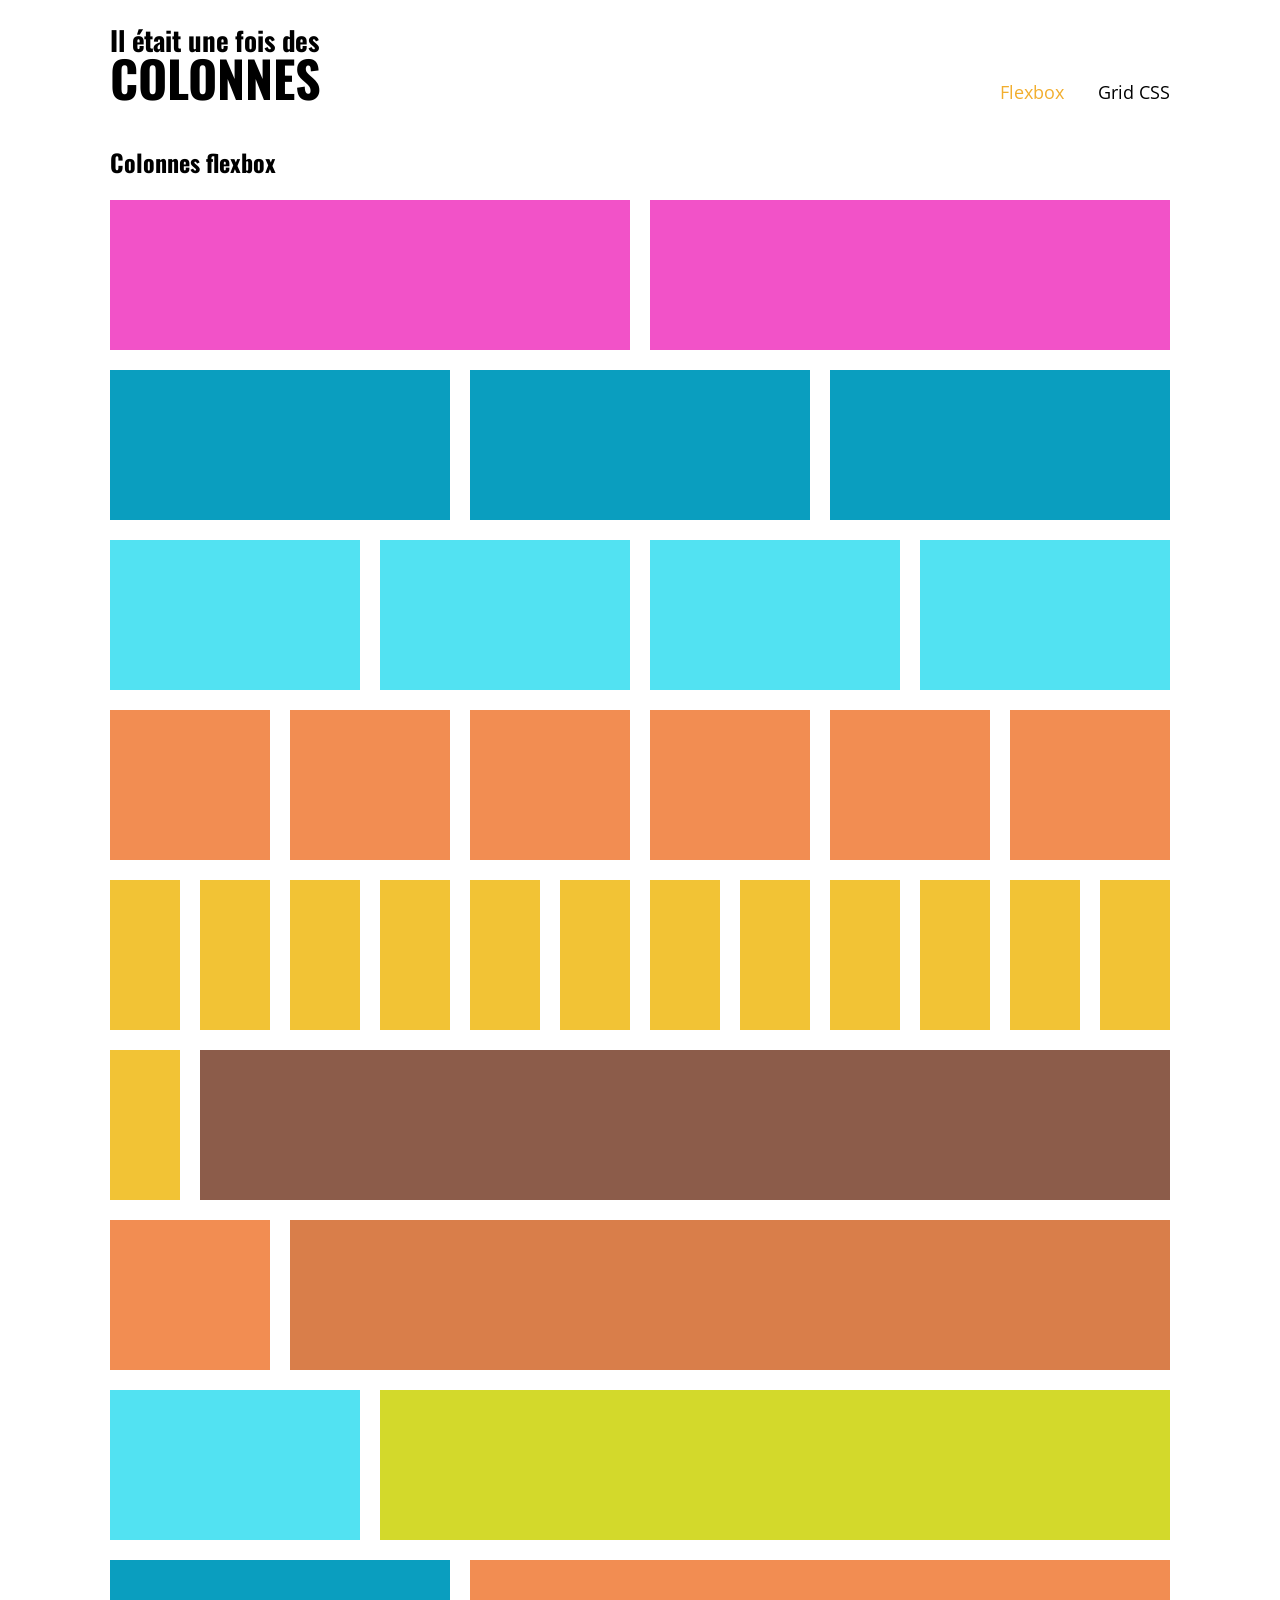
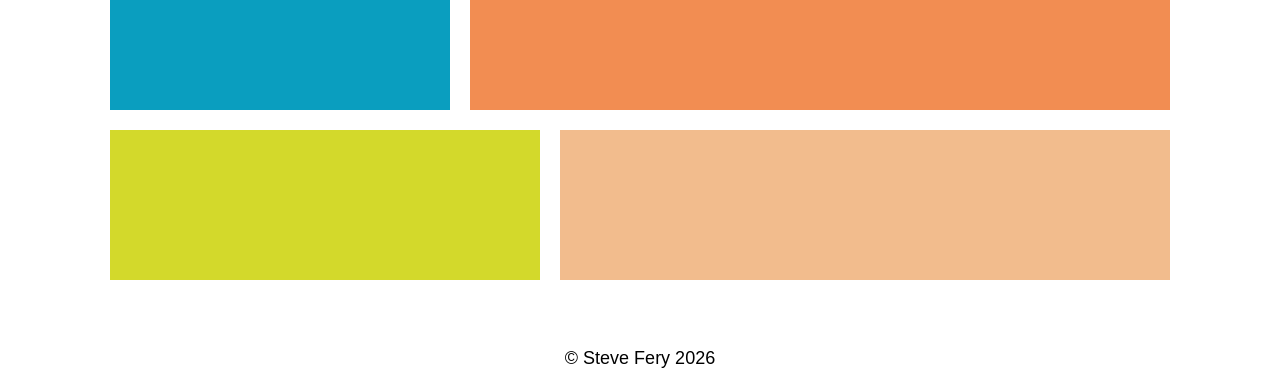
<file: colonnes/index.html>
<!DOCTYPE html>
<html lang="en">
<head>
    <meta charset="UTF-8">
    <meta name="viewport" content="width=device-width, initial-scale=1.0">
    <title>Document</title>
    <link rel="stylesheet" href="style.css">
    <link rel="preconnect" href="https://fonts.googleapis.com">
    <link rel="preconnect" href="https://fonts.gstatic.com" crossorigin>
    <link href="https://fonts.googleapis.com/css2?family=Carter+One&family=Lato:ital,wght@0,100;0,300;0,400;0,700;0,900;1,100;1,300;1,400;1,700;1,900&family=Oswald:wght@200..700&display=swap" rel="stylesheet">
    <link rel="preconnect" href="https://fonts.googleapis.com">
    <link rel="preconnect" href="https://fonts.gstatic.com" crossorigin>
    <link href="https://fonts.googleapis.com/css2?family=Carter+One&family=Lato:ital,wght@0,100;0,300;0,400;0,700;0,900;1,100;1,300;1,400;1,700;1,900&family=Open+Sans:ital,wght@0,300..800;1,300..800&family=Oswald:wght@200..700&display=swap" rel="stylesheet">
    
</head>
<body>
    <div id="wrapper"><!-- Début du container qui englobe tout le contenu sera centré -->
        <!--  div#wrapper>(header>(div+nav))+main+footer  --> <!-- Permet par raccourci de faire la structure du code rapidement -->
        <!-- lorem40 = faire automatiquement 40 mot lorem ipsum -->
        <header>
            <div>
                
            <h2>Il était une fois des</h2>
            <h1>colonnes</h1>
            </div>
            <nav>
                <ul>
                    <li class="current"><a href="index.html">Flexbox</a></li>
                    <li><a href="grid-css.html">Grid CSS</a></li>
                </ul>
            </nav>
        </header>
        <main>
            <h2>Colonnes flexbox</h2>
             
            <div class="row">
                
                <div class="col-6-12 pink height-col"></div>
                <div class="col-6-12 pink height-col"></div> 
            </div>
            <div class="row">
              <div class="col-4-12 medium-blue height-col"></div>
                <div class="col-4-12 medium-blue height-col"></div>
                <div class="col-4-12 medium-blue height-col"></div>
                </div>
                <div class="row">
              <div class="col-3-12 light-blue height-col"></div>
                <div class="col-3-12 light-blue height-col"></div>
                <div class="col-3-12 light-blue height-col"></div>
                <div class="col-3-12 light-blue height-col"></div>
                </div>
                <div class="row">
              <div class="col-2-12 peach height-col"></div>
                <div class="col-2-12 peach height-col"></div>
                <div class="col-2-12 peach height-col"></div>
                <div class="col-2-12 peach height-col"></div>
                <div class="col-2-12 peach height-col"></div>
                <div class="col-2-12 peach height-col"></div>
                </div>
             <div class="row">
                <div class="col-1-12 yellow height-col"></div>
                <div class="col-1-12 yellow height-col"></div>
                <div class="col-1-12 yellow height-col"></div>
                <div class="col-1-12 yellow height-col"></div>
                <div class="col-1-12 yellow height-col"></div>
                <div class="col-1-12 yellow height-col"></div>
                <div class="col-1-12 yellow height-col"></div>
                <div class="col-1-12 yellow height-col"></div>
                <div class="col-1-12 yellow height-col"></div>
                <div class="col-1-12 yellow height-col"></div>
                <div class="col-1-12 yellow height-col"></div>
                <div class="col-1-12 yellow height-col"></div>
                </div>
                 <div class="row">
                <div class="col-1-12 yellow height-col"></div>
                <div class="col-11-12 medium-brown height-col"></div>
                </div>
                 <div class="row">
                <div class="col-2-12 peach height-col"></div>
                <div class="col-10-12 light-brown height-col"></div>
                </div>
                <div class="row">
                <div class="col-3-12 light-blue height-col"></div>
                <div class="col-9-12 green-apple height-col"></div>
                </div>
                 <div class="row">
                <div class="col-4-12 medium-blue height-col"></div>
                <div class="col-8-12 peach height-col"></div>
                </div>
                <div class="row">
                <div class="col-5-12 green-apple height-col"></div>
                <div class="col-7-12 beige height-col"></div>
                </div>
                


        </main>
        <footer>
            <p class="copyright">© Steve Fery 2026 </p>
        </footer>








    </div><!-- Fermeture wrapper -->

    
    
</body>
</html>
</file>
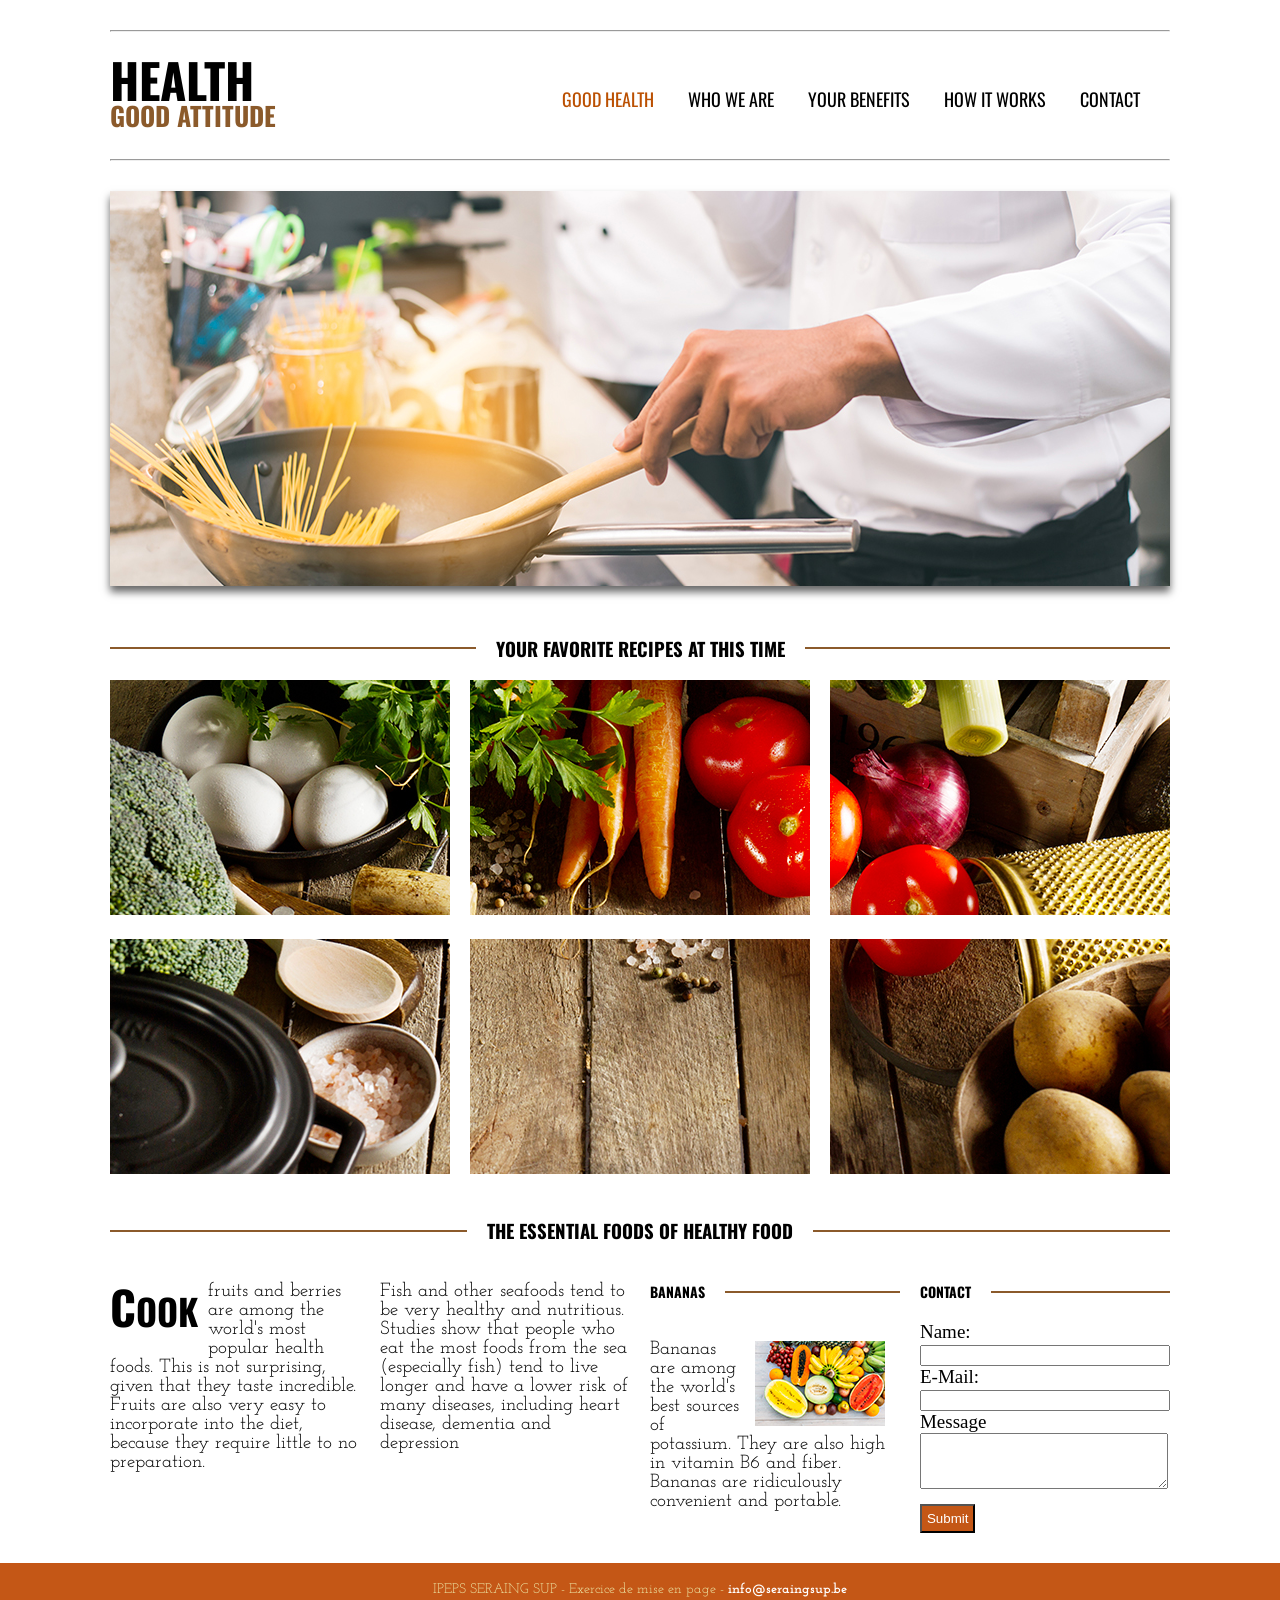
<file: Health/index.html>
<!DOCTYPE html>
<html lang="en">

<head>
    <meta charset="UTF-8">
    <meta name="viewport" content="width=device-width, initial-scale=1.0">
    <title>Health - Good attitude</title>
    <link rel="stylesheet" href="style.css">
    <link rel="preconnect" href="https://fonts.googleapis.com">
    <link rel="preconnect" href="https://fonts.gstatic.com" crossorigin>
    <link
        href="https://fonts.googleapis.com/css2?family=Josefin+Slab:ital,wght@0,100..700;1,100..700&family=Oswald:wght@200..700&display=swap"
        rel="stylesheet">
</head>

<body>

    <div id="wrapper"> <!-- Début du container Wrapper -->
        <hr>
        <header>
            <div>
                <h1>Health</h1>
                <h2>good attitude</h2>
            </div>
            <nav>
                <ul>
                    <li class="current">
                        <a href="goodhealth.html">Good health</a>
                    </li>
                    <li><a href="whoweare.html">Who we are</a></li>
                    <li><a href="yourbenefits.html">Your benefits</a></li>
                    <li><a href="howitworks.html">How it works</a></li>
                    <li><a href="contact.html">contact</a></li>
                </ul>
            </nav>

        </header>
        <hr>
        <main>
            <div class="img_slice">
                <img src="images/slide.jpg" alt="Cuisinier qui mélange des pates dans une poêle">
            </div>
            <div class="titre">
                <hr>
                <h3>YOUR FAVORITE RECIPES AT THIS TIME</h3>
                <hr>
            </div>
        
            <div class="patchwork1">
                <div class="row">
                    <div class="col-4-12 height-col">
                        <div class = "overlay1">
                        <img src="images/f01.jpg" alt="oeufs" class="image" style="width: 100%;">
                        <div class="middle">
                            <div class="text1">Oeufs</div>
                        </div>
                        </div>
                    </div>
                    <div class="col-4-12 height-col">
                        <div class = "overlay1">
                        <img src="images/f03.jpg" alt="carottes" class="image" style="width: 100%;">
                        <div class="middle">
                            <div class="text1">Carottes</div>
                        </div>
                        </div>
                    </div>
                    <div class="col-4-12 height-col">
                        <div class = "overlay1">
                        <img src="images/f05.jpg" alt="oignon" class="image" style="width: 100%;">
                        <div class="middle">
                            <div class="text1">Oignon</div>
                        </div>
                        </div>
                    </div>
                </div>
                <div class="patchwork2">
                    <div class="row">
                        <div class="col-4-12 height-col">
                            <div class = "overlay1">
                            <img src="images/f02.jpg" alt="casserole" class="image" style="width: 100%;">
                            <div class="middle">
                            <div class="text1">Casserole</div>
                        </div>
                        </div>
                        </div>
                        <div class="col-4-12 height-col">
                            <div class = "overlay1">
                            <img src="images/f04.jpg" alt="plan de travail" class="image" style="width: 100%;">
                             <div class="middle">
                            <div class="text1">Plan de travail</div>
                        </div>
                        </div>
                        </div>
                        <div class="col-4-12 height-col">
                             <div class = "overlay1">
                            <img src="images/f06.jpg" alt="pommes de terre" class="image" style="width: 100%;">
                             <div class="middle">
                            <div class="text1">Patates</div>
                        </div>
                        </div>
                        </div>
        
                    </div>
                </div>
            </div>
            <div class="titre">
                <hr>
                <h3>the essential foods of healthy food</h3>
                <hr>
            </div>
        
            <div class="cooking">
                <div class="row">
                    <div class="col-3-12 height-col">
                        <p><span class="cook"><span class="ccook">C</span>OOK</span> fruits and berries are among the world's
                            most popular health
                            foods.
                            This is not surprising, given that they taste incredible. Fruits are
                            also very easy to incorporate into the diet, because they require little
                            to no preparation.</p>
                    </div>
                    <div class="col-3-12 height-col">
                        <p>Fish and other seafoods tend to be very healthy and nutritious.
                            Studies show that people who eat the most foods from the sea (especially
                            fish) tend to live longer and have a lower risk of many diseases,
                            including heart disease, dementia and depression</p>
                    </div>
                    <div class="col-3-12 height-col">
                        <div class="subtitle">
                            <h4>Bananas</h4>
                            <hr>
                        </div>
        
                        <div class="fruits">
                            <img src="images/fruits.jpg" alt="Mélange de fruits exotique">
                        </div>
                        <p>Bananas are among the world's best sources of potassium. They are also
                            high in vitamin B6 and fiber. Bananas are ridiculously convenient and
                            portable.</p>
                    </div>
                    <div class="col-3-12 height-col">
                        <div class="subtitle">
                            <h4>Contact</h4>
                            <hr>
                        </div>
                        <form action="/action_page.php">
                            <label for="name">Name:</label><br>
                            <input type="text" id="name" name="name" style="width:97%"><br>
                            <label for="email">E-Mail:</label><br>
                            <input type="text" id="email" name="email" style="width:97%"><br>
                            <label for="message">Message</label><br>
                            <textarea name="message" style="width:97%; height:50px;"></textarea><br>
                            <input type="submit" value="Submit" class="submit">
                        </form>
        
                    </div>
                </div>
        
        </main>


    </div> <!-- Fermeture du Wrapper -->
</body>
<footer>
    <p><span class="copyright"> IPEPS SERAING SUP - Exercice de mise en page -</span>
        <strong>info@seraingsup.be</strong></p>
</footer>

</html>
</file>
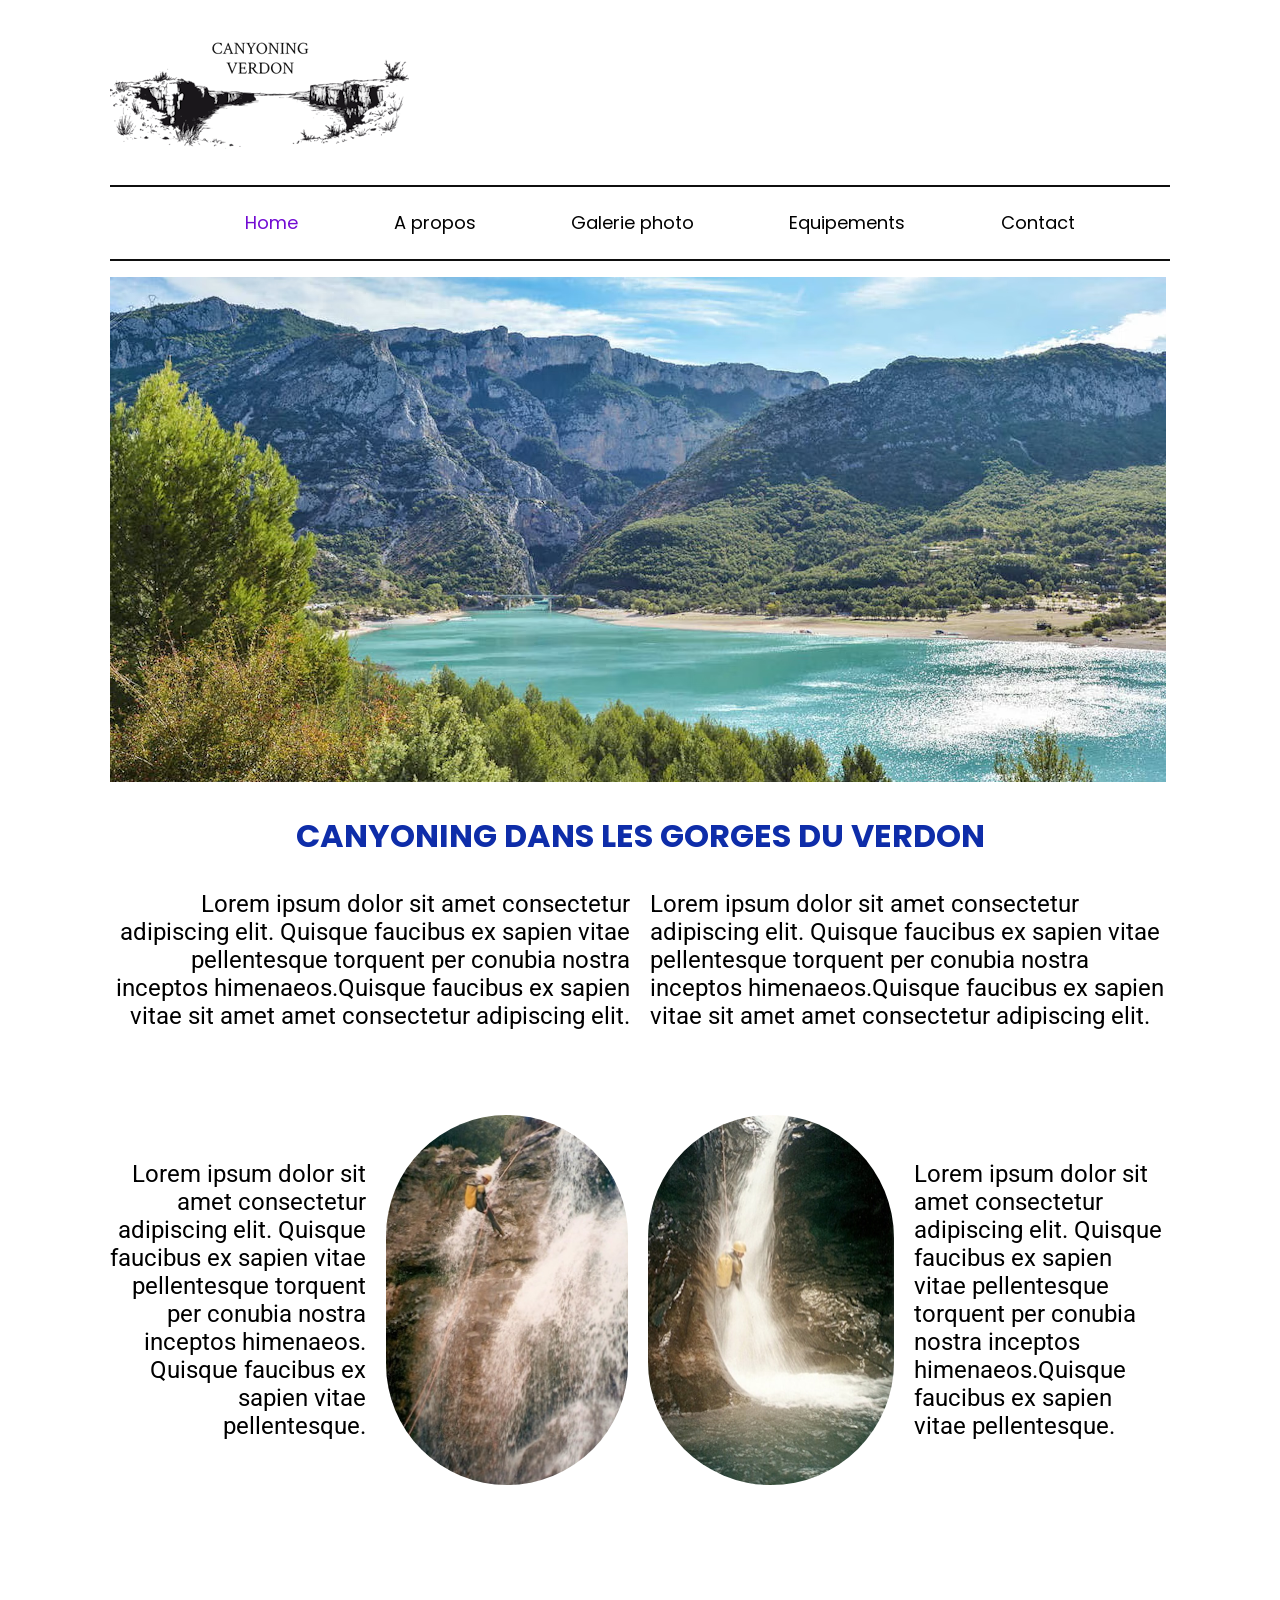
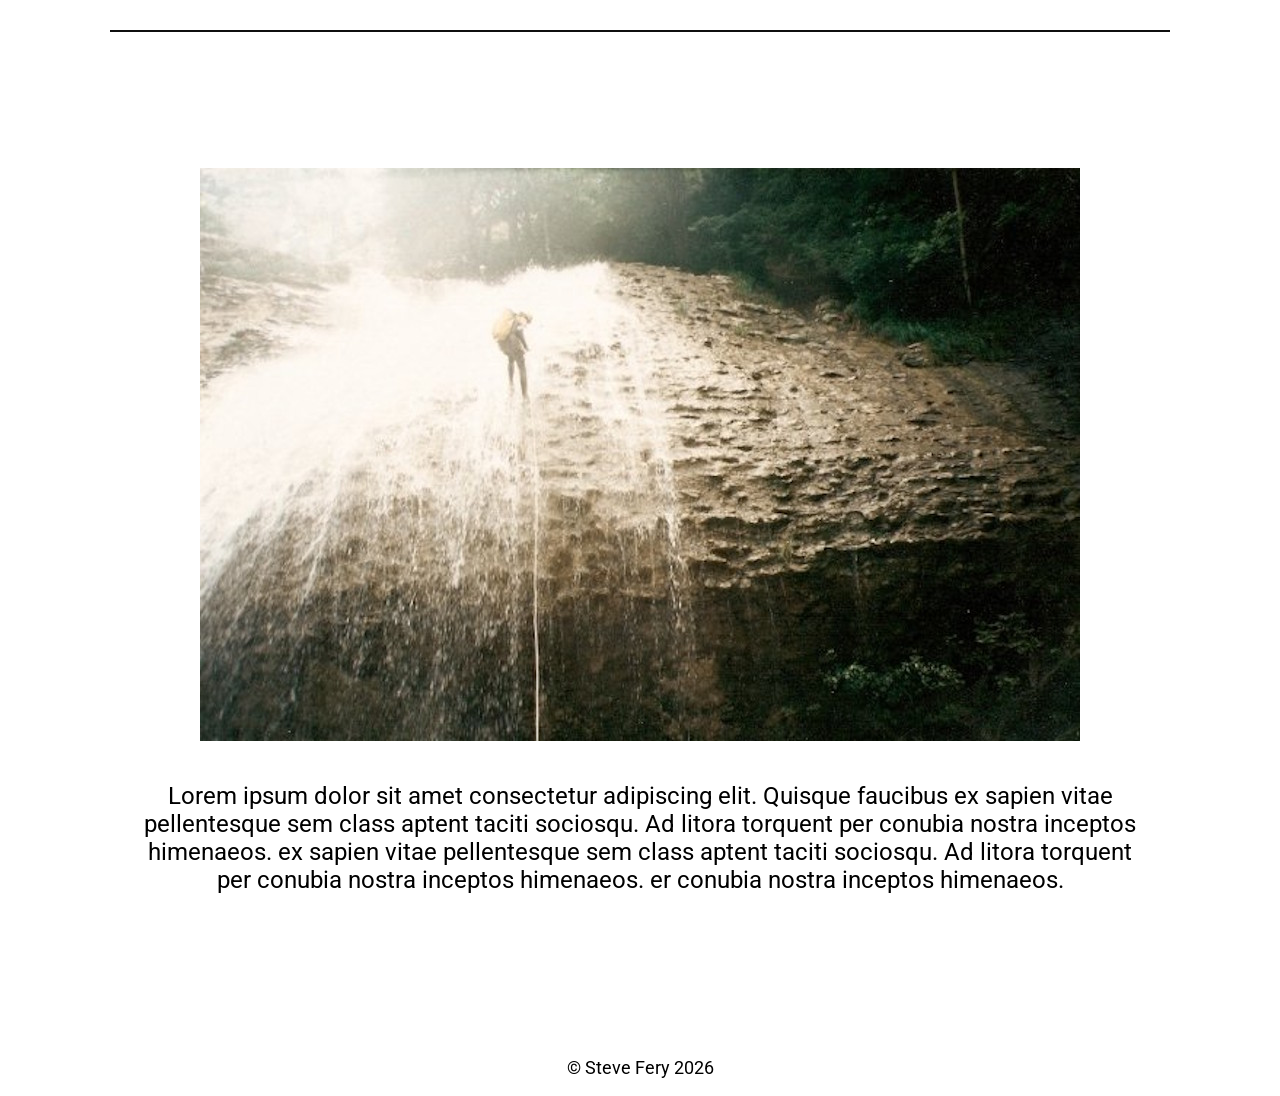
<file: page perso/index.html>
<!DOCTYPE html>
<html lang="en">
<head>
    <meta charset="UTF-8">
    <meta name="viewport" content="width=device-width, initial-scale=1.0">
    <title>Document</title>
    <link rel="stylesheet" href="style.css">
   <link rel="preconnect" href="https://fonts.googleapis.com">
<link rel="preconnect" href="https://fonts.gstatic.com" crossorigin>
<link href="https://fonts.googleapis.com/css2?family=Poppins:ital,wght@0,100;0,200;0,300;0,400;0,500;0,600;0,700;0,800;0,900;1,100;1,200;1,300;1,400;1,500;1,600;1,700;1,800;1,900&family=Roboto:ital,wght@0,100..900;1,100..900&display=swap" rel="stylesheet">
    
</head>
<body>
    <div id="wrapper"><!-- Début du container qui englobe tout le contenu sera centré -->
        <!--  div#wrapper>(header>(div+nav))+main+footer  --> <!-- Permet par raccourci de faire la structure du code rapidement -->
        <!-- lorem40 = faire automatiquement 40 mot lorem ipsum -->
        <header>
         <img src="images/logo.png" alt="Logo canyoning verdon">
        </header>
           <nav>
                <ul>
                    <li class="current"><a href="index.html">Home</a></li>
                    <li><a href="apropos.html">A propos</a></li>
                    <li><a href="galerie.html">Galerie photo</a></li>
                    <li><a href="equipements.html">Equipements</a></li>
                    <li><a href="contacts.html">Contact</a></li>
                </ul>
            </nav>
        <main>
            <div class="baniere">
            <img src="images/baniere.avif" alt="photo du canyon du verdon">
            </div>
            <div>
            <h1>Canyoning dans les gorges du verdon</h1>
            </div>
             <div class="row">
                <div class="col-6-12 height-col">
                    <p class="a">Lorem ipsum dolor sit amet consectetur adipiscing elit. Quisque faucibus ex sapien vitae pellentesque torquent per conubia nostra inceptos himenaeos.Quisque faucibus ex sapien vitae sit amet amet consectetur adipiscing elit. </p>
                </div>
                <div class="col-6-12 height-col">
                    <p class="b">Lorem ipsum dolor sit amet consectetur adipiscing elit. Quisque faucibus ex sapien vitae pellentesque torquent per conubia nostra inceptos himenaeos.Quisque faucibus ex sapien vitae sit amet amet consectetur adipiscing elit.</p>
                </div> 
            </div>
    
            <div class="middle">
             <div class="row">
                <div class="col-3-12 height-col">
                    <p class="c">Lorem ipsum dolor sit amet consectetur adipiscing elit. Quisque faucibus ex sapien vitae pellentesque torquent per conubia nostra inceptos himenaeos. Quisque faucibus ex sapien vitae pellentesque.</p>
                </div>
                <div class="col-3-12 height-col">
                    <img class="rappel1" src="images/canyon1.jpg" alt="Descente en rappel chutes d'eau">
                </div> 
                <div class="col-3-12 height-col">
                    <img class="rappel2" src="images/canyon3.jpg" alt="Descente en rappel cascade">
                </div>
                <div class="col-3-12 height-col">
                    <p class="d">Lorem ipsum dolor sit amet consectetur adipiscing elit. Quisque faucibus ex sapien vitae pellentesque torquent per conubia nostra inceptos himenaeos.Quisque faucibus ex sapien vitae pellentesque.</p>
                </div> 
            </div>
            </div>
            <div class="rappel3">
           <div class="row">  
                <div class="col-10-12 height-col">
                    <img src="images/canyon4.jpg" alt="Descente en rappel 30m de haut">
                </div>
            </div>
            </div>
            
            <div class="row">
                <div class="col-1-12 height-col"></div>
                <div class="col-10-12 height-col">
                    <p class="e">Lorem ipsum dolor sit amet consectetur adipiscing elit. Quisque faucibus ex sapien vitae pellentesque sem  class aptent taciti sociosqu. Ad litora torquent per conubia nostra inceptos himenaeos. ex sapien vitae pellentesque sem  class aptent taciti sociosqu. Ad litora torquent per conubia nostra inceptos himenaeos. er conubia nostra inceptos himenaeos.  </p>
                </div>
                 <div class="col-1-12 height-col"></div>
                </div>
                
        </main>
        <footer>
                <p class="copyright">© Steve Fery 2026 </p>
        </footer>








    </div><!-- Fermeture wrapper -->

    
    
</body>
</html>
</file>
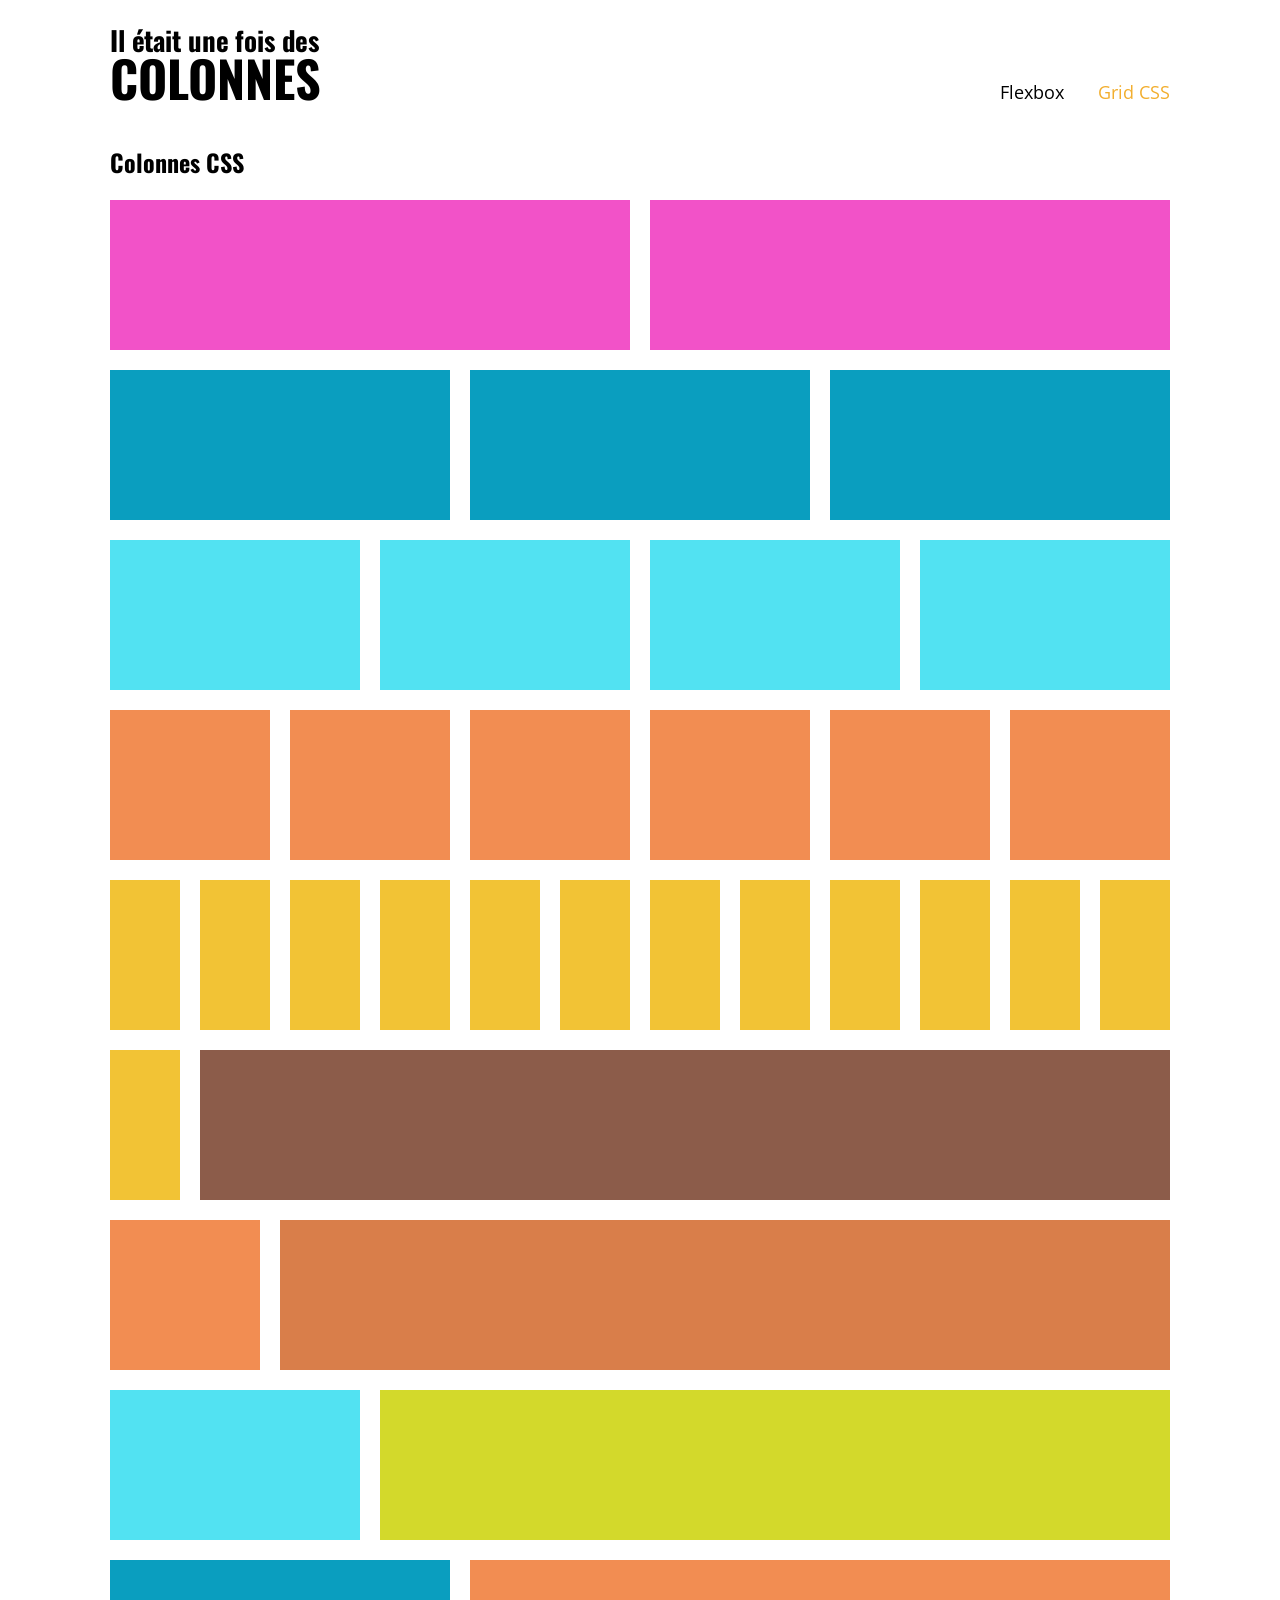
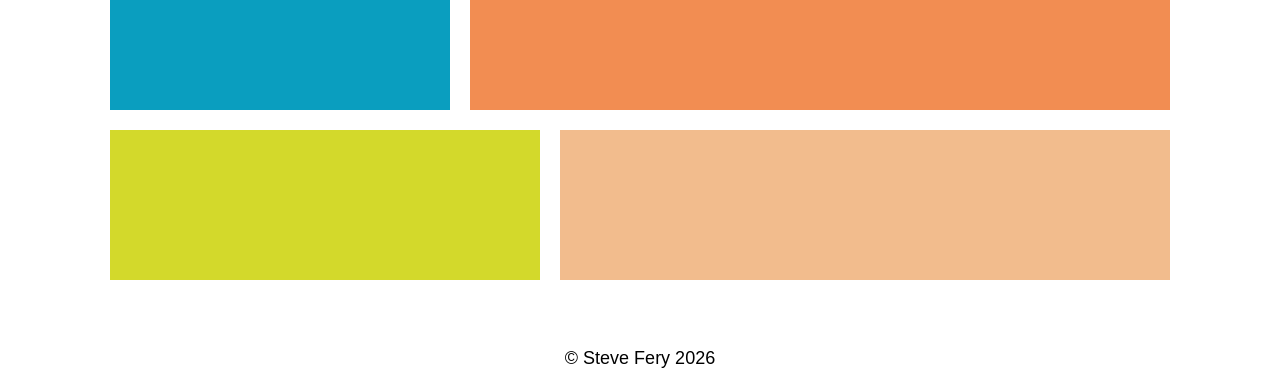
<file: colonnes/grid-css.html>
<!DOCTYPE html>
<html lang="en">
<head>
    <meta charset="UTF-8">
    <meta name="viewport" content="width=device-width, initial-scale=1.0">
    <title>Document</title>
    <link rel="stylesheet" href="style.css">
    <link rel="preconnect" href="https://fonts.googleapis.com">
    <link rel="preconnect" href="https://fonts.gstatic.com" crossorigin>
    <link href="https://fonts.googleapis.com/css2?family=Carter+One&family=Lato:ital,wght@0,100;0,300;0,400;0,700;0,900;1,100;1,300;1,400;1,700;1,900&family=Oswald:wght@200..700&display=swap" rel="stylesheet">
    <link rel="preconnect" href="https://fonts.googleapis.com">
    <link rel="preconnect" href="https://fonts.gstatic.com" crossorigin>
    <link href="https://fonts.googleapis.com/css2?family=Carter+One&family=Lato:ital,wght@0,100;0,300;0,400;0,700;0,900;1,100;1,300;1,400;1,700;1,900&family=Open+Sans:ital,wght@0,300..800;1,300..800&family=Oswald:wght@200..700&display=swap" rel="stylesheet">
    
</head>
<body>
    <div id="wrapper"><!-- Début du container qui englobe tout le contenu sera centré -->
        <!--  div#wrapper>(header>(div+nav))+main+footer  --> <!-- Permet par raccourci de faire la structure du code rapidement -->
        <!-- lorem40 = faire automatiquement 40 mot lorem ipsum -->
        <header>
            <div>
                
            <h2>Il était une fois des</h2>
            <h1>colonnes</h1>
            </div>
            <nav>
                <ul>
                    <li><a href="index.html">Flexbox</a></li>
                    <li class = current><a href="grid-css.html">Grid CSS</a></li>
                </ul>
            </nav>
        </header>

        <main>
            <h2>Colonnes CSS</h2>
             
            
                <div class = grid-6-12>
                    <div class="pink height-col"></div>
                    <div class="pink height-col"></div> 
                 </div>

                <div class = grid-4-12>
                    <div class="medium-blue height-col"></div>
                    <div class="medium-blue height-col"></div>
                    <div class="medium-blue height-col"></div> 
                </div>

                <div class = grid-3-12>
                    <div class="light-blue height-col"></div>
                    <div class="light-blue height-col"></div>
                    <div class="light-blue height-col"></div> 
                    <div class="light-blue height-col"></div>
                </div>

                <div class = grid-2-12>
                    <div class="peach height-col"></div>
                    <div class="peach height-col"></div>
                    <div class="peach height-col"></div>
                    <div class="peach height-col"></div>
                    <div class="peach height-col"></div>
                    <div class="peach height-col"></div>
                </div>

                <div class = grid-1-12>
                    <div class="yellow height-col"></div>
                    <div class="yellow height-col"></div>
                    <div class="yellow height-col"></div>
                    <div class="yellow height-col"></div>
                    <div class="yellow height-col"></div>
                    <div class="yellow height-col"></div>
                     <div class="yellow height-col"></div>
                    <div class="yellow height-col"></div>
                    <div class="yellow height-col"></div>
                    <div class="yellow height-col"></div>
                    <div class="yellow height-col"></div>
                    <div class="yellow height-col"></div>
                </div>

                <div class = grid-1-11>
                    <div class="yellow height-col"></div>
                    <div class="medium-brown height-col"></div>
                </div>

                 <div class = grid-2-10>
                    <div class="peach height-col"></div>
                    <div class="light-brown height-col"></div>
                </div>

                <div class = grid-3-9>
                    <div class="light-blue height-col"></div>
                    <div class="green-apple height-col"></div>
                </div>

                 <div class = grid-4-8>
                    <div class="medium-blue height-col"></div>
                    <div class="peach height-col"></div>
                </div>

                 <div class = grid-5-7>
                    <div class="green-apple height-col"></div>
                    <div class="beige height-col"></div>
                </div>


        </main>
        <footer>
            <p class="copyright">© Steve Fery 2026 </p>
        </footer>



    </div><!-- Fermeture wrapper -->

    
    
</body>
</html>
</file>
<file: colonnes/style.css>
/*font-family: "Oswald", sans-serif;*/
/*font-family: "Open Sans", sans-serif;*/

body,html,h1,h2, nav{ /*reset des marges*/
    margin: 0;
    padding: 0;
}
a{
    text-decoration: none;
    color: black;
}
#wrapper{
    max-width: 1060px;
    width: 100%;
    margin: 40px auto 0;
}
header{
    display: flex;
    justify-content: space-between;
    
}
/*hauteur des colonnes*/

.height-col{
    height: 150px;
    margin-top: 20px;
}
/*NAVIGATION*/
.current a, a:hover{
color: #f2ae2e;
}
nav ul{ /* retirer le visuel des puces "ordonned list" */
    list-style: none;
    font-family: "Open Sans", sans-serif;
    
}
nav ul li{
    display: inline;
    font-size: 18px;
    padding-left: 30px;
    line-height: 4;
    
}


/*TITRES*/
h1,h2{
    font-family: "Oswald", sans-serif;
}

header h2{
    font-size: 27px;
    line-height: 0;
    letter-spacing: -0.005em; /*Réduire l'espacement des lettre 1em = 16px*/
}
header h1{
    font-size: 50px;
    text-transform: uppercase; /* Mise en majuscule */

}
.row {
    --g: 1.886792%; /*--g = déclaration de variable nommé "g" (g = gouttière 20px/1060*100)*/
    display: flex;
    gap: var(--g);
    --c: calc((100% - (11 * var(--g))) / 12);
}
/*.col-n-12{
flex: 0 0 calc(var(--c)*n + var(--g) * (n-1))
}*/

.col-1-12  { flex: 0 0 calc(var(--c) * 1  + var(--g) * 0); }
.col-2-12  { flex: 0 0 calc(var(--c) * 2  + var(--g) * 1); }
.col-3-12  { flex: 0 0 calc(var(--c) * 3  + var(--g) * 2); }
.col-4-12  { flex: 0 0 calc(var(--c) * 4  + var(--g) * 3); }
.col-5-12  { flex: 0 0 calc(var(--c) * 5  + var(--g) * 4); }
.col-6-12  { flex: 0 0 calc(var(--c) * 6  + var(--g) * 5); }
.col-7-12  { flex: 0 0 calc(var(--c) * 7  + var(--g) * 6); }
.col-8-12  { flex: 0 0 calc(var(--c) * 8  + var(--g) * 7); }
.col-9-12  { flex: 0 0 calc(var(--c) * 9  + var(--g) * 8); }
.col-10-12 { flex: 0 0 calc(var(--c) * 10 + var(--g) * 9); }
.col-11-12 { flex: 0 0 calc(var(--c) * 11 + var(--g) * 10); }

/* couleurs */
.pink {
    background-color: #F252C8; /* 6/12 */
}

.medium-blue {
    background-color: #0A9EBF; /* 4/12 */

}

.light-blue {
    background-color: #52E2F2; /* 3/12 */
}

.dark-yellow {
    background-color: #F2AE2E; /* 2/12 */
}

.peach {
    background-color: #F28D52; /*8/12 */
}

.medium-green {
    background-color: #93A64E; /* 9/12 */
}

.green-apple {
    background-color: #D3D92B; /* 5/12 */
}

.beige {
    background-color: #F2BC8D; /* 7/12 */
}

.light-brown {
    background-color: #D97E4A; /* 10/12 */
}

.medium-brown {
    background-color: #8C5C4A; /* 11/12 */ 
}

.yellow {
    background-color: #F2C335; /* 1/12 */
}


/*SECTION GRID*/


[class^="grid-"]{
    display: grid;
    gap: 20px;
   
}

.grid-6-12{
    grid-template-columns: 1fr 1fr;
}

.grid-4-12{
    grid-template-columns:repeat(3, 1fr) ;
}

.grid-3-12{
    grid-template-columns:repeat(4, 1fr) ;
}

.grid-2-12{
    grid-template-columns:repeat(6, 1fr) ;
}

.grid-1-12{
    grid-template-columns:repeat(12, 1fr) ;
}

.grid-1-11{
    grid-template-columns:1fr 13.8571428fr ; /*1060-70-20 -- 970/70 = 13.8571428 */
}

.grid-2-10{
    grid-template-columns:1fr 5.933333333fr ; 
}  

.grid-3-9{
    grid-template-columns:1fr 3.16028fr ; 
}   

.grid-4-8{
    grid-template-columns:1fr 2.05882fr ; 
}   

.grid-5-7{
    grid-template-columns:1fr 1.418700274fr ; 
}   


.copyright{
  
  font-family: "Roboto", sans-serif;
  font-size: 18px;
  text-align: center;
  padding-top: 50px;
}
</file>
<file: Health/style.css>
/*font-family: "Josefin Slab", serif;*/
/*font-family: "Oswald", sans-serif;*/


body,html,h1,h2, nav{ /*reset des marges*/
    margin: 0;
    padding: 0;
}

a{
    text-decoration: none;
    color: black;
}

#wrapper{
    max-width: 1060px;
    width: 100%;
    margin: 30px auto 0;
}
header{
    
    display: flex;
    justify-content: space-between;
    text-transform: uppercase;
    align-items: center;
    margin-top: 15px;
    
}

/*NAVIGATION*/
.current a, a:hover{
color: #bb5002;
}

.img_slice{
   
    box-shadow: 0px 6px 8px rgba(0, 0, 0, 0.6);
    margin-bottom: 30px;
    margin-top: 30px;
}
.img_slice img {
    display: block;                  
}
h1{
    font-weight: 900;
    line-height: 0.7em; 
    font-family: "Oswald", sans-serif;
    font-size: 48px;
    
}
h2{
    font-size: 0.98em;
    color: #8b5a2b;
    font-family: "Oswald", sans-serif;
    letter-spacing: -6.9%;
    font-size: 26px;
}
h3, h4{
    
    font-family: "Oswald", sans-serif;
    text-transform: uppercase;
}

.titre {
  display: flex;
  align-items: center;
  gap: 20px; /*Définir gouttière de 20*/
}

.subtitle {
  display: flex;
  align-items:center;
  gap: 20px; /*Définir gouttière de 20*/
}

.subtitle hr {
  flex: auto;
  border: none;
  height: 2px;
  background-color: #8b5a2b;
  margin: 0px;
}

.titre hr {
  flex: auto;
  border: none;
  height: 2px;
  background-color: #8b5a2b;
  margin: 0;
  font-size: 16px;
  letter-spacing: 2px;
}




nav ul li{
    display: inline;
    font-family: "Oswald", sans-serif;
    font-size: 18px;
    line-height: 4;
    margin-right: 30px;

}

.cooking{
    margin-bottom: 30px;
    font-size: 19px;

    
}


.cooking p,footer{
   font-family: "Josefin Slab", serif; 
}

.patchwork2{
   margin-top: 20px;
   margin-bottom: 20px;
}


.cook{
   
    font-family: "Oswald", sans-serif;
    font-size: 36px;
    font-weight: bold;
    text-align: justify;
    float: left;
    margin-right: 10px;
    margin-bottom: 0;
    margin-top: -10px;
    
}
.ccook{
    font-size: 46px;
}

.fruits{
        float: right;              
        margin: 20px 15px 0px ; 
           
    }


h4{
    font-size: 14px;
}



.submit{
    background-color: #C45716;
    padding: 5px;
    margin-top: 10px;
    color: rgb(255, 255, 255);
}

footer{
    text-align: center;
    background-color: #C45716;
    color: rgb(255, 255, 255);
    font-size: 14px;
    padding: 5px;
    
}
.copyright{
    color: #EDE6A5;
}

.row {
    --g: 1.886792%; /*--g = déclaration de variable nommé "g" (g = gouttière 20px/1060*100)*/
    display: flex;
    gap: var(--g);
    --c: calc((100% - (11 * var(--g))) / 12);
}
.col-1-12  { flex: 0 0 calc(var(--c) * 1  + var(--g) * 0); }
.col-2-12  { flex: 0 0 calc(var(--c) * 2  + var(--g) * 1); }
.col-3-12  { flex: 0 0 calc(var(--c) * 3  + var(--g) * 2); }
.col-4-12  { flex: 0 0 calc(var(--c) * 4  + var(--g) * 3); }
.col-5-12  { flex: 0 0 calc(var(--c) * 5  + var(--g) * 4); }
.col-6-12  { flex: 0 0 calc(var(--c) * 6  + var(--g) * 5); }
.col-7-12  { flex: 0 0 calc(var(--c) * 7  + var(--g) * 6); }
.col-8-12  { flex: 0 0 calc(var(--c) * 8  + var(--g) * 7); }
.col-9-12  { flex: 0 0 calc(var(--c) * 9  + var(--g) * 8); }
.col-10-12 { flex: 0 0 calc(var(--c) * 10 + var(--g) * 9); }
.col-11-12 { flex: 0 0 calc(var(--c) * 11 + var(--g) * 10); }

/* Overlay sur images */
.overlay1 {
  position: relative;
  width: 100%;
}

.image1 {
  opacity: 1;
  display: block;
  width: auto;
  height: auto;
  transition: .5s ease;
  backface-visibility: hidden;
}

.middle {
  transition: .5s ease;
  opacity: 0;
  position: absolute;
  top: 50%;
  left: 50%;
  transform: translate(-50%, -50%);
  -ms-transform: translate(-50%, -50%)
}

.overlay1:hover .image  {
  opacity: 0.3;
}

.overlay1:hover .middle {
  opacity: 1;
}

.text1 {
  color: rgb(6, 6, 6);
  font-size: 16px;
  padding: 16px 32px;
}
</file>
<file: page perso/style.css>
/*font-family: "Poppins", sans-serif;*/
/*font-family: "Roboto", sans-serif;*/

body,html,h1,h2, nav{ /*reset des marges*/
    margin: 0;
    padding: 0;
}
a{
    text-decoration: none;
    color: black;
}
#wrapper{
    max-width: 1060px;
    width: 100%;
    margin: 30px auto 0;
}
header{
    display: flex;
    justify-content: space-between;
    
}
/*hauteur des colonnes*/

.height-col{
    margin-bottom: 25px;
    display: flex;
    align-items: center;
}
/*NAVIGATION*/
.current a, a:hover{
color: #720bd3;
}

nav ul{ /* retirer le visuel des puces "ordonned list" */
    list-style: none;
    font-family: "Poppins", sans-serif;  
    display: flex;
    flex-direction: row;
    justify-content: space-evenly;
    border-top: 2px solid #0f0f0f;
    border-bottom: 2px solid #0f0f0f;
}

nav ul li{
    display: flex;
    flex-direction: row;
    justify-content: space-evenly;
    font-size: 18px;
    line-height: 4;
    
}

.baniere{
    display: flex;
    align-items: center;
}

/*TITRES*/
h1{
    font-family:"Poppins", sans-serif;
    font-size: 32px ;
    font-weight: bold;
    text-transform: uppercase;
    padding-top: 30px;
    padding-bottom: 30px;
    color: #0E2DA9;
    text-align: center;
}



.row{
    --g: 1.886792%; /*--g = déclaration de variable nommé "g" (g = gouttière 20px/1060*100)*/
    display: flex;
    gap: var(--g);
    --c: calc((100% -(11*var(--g)))/12);
}
/*.col-n-12{
flex: 0 0 calc(var(--c)*n + var(--g) * (n-1))
}*/

.col-1-12  { flex: 0 0 calc(var(--c) * 1  + var(--g) * 0); }
.col-2-12  { flex: 0 0 calc(var(--c) * 2  + var(--g) * 1); }
.col-3-12  { flex: 0 0 calc(var(--c) * 3  + var(--g) * 2); }
.col-4-12  { flex: 0 0 calc(var(--c) * 4  + var(--g) * 3); }
.col-5-12  { flex: 0 0 calc(var(--c) * 5  + var(--g) * 4); }
.col-6-12  { flex: 0 0 calc(var(--c) * 6  + var(--g) * 5); }
.col-7-12  { flex: 0 0 calc(var(--c) * 7  + var(--g) * 6); }
.col-8-12  { flex: 0 0 calc(var(--c) * 8  + var(--g) * 7); }
.col-9-12  { flex: 0 0 calc(var(--c) * 9  + var(--g) * 8); }
.col-10-12 { flex: 0 0 calc(var(--c) * 10 + var(--g) * 9); }
.col-11-12 { flex: 0 0 calc(var(--c) * 11 + var(--g) * 10); }

p.a{
  margin: 0 0;
  padding-bottom: 30px;  
  font-family: "Roboto", sans-serif;
  text-align: right; 
  font-size: 24px;
  
}

p.b{
  margin: 0 0;
  padding-bottom: 30px; 
  font-family: "Roboto", sans-serif;
  text-align: left; 
  font-size: 24px;
  
}

p.c{
  margin: 0 0;  
  font-family: "Roboto", sans-serif;
  text-align: right; 
  font-size: 24px;
  
}

p.d{
  margin: 0 0;
  font-family: "Roboto", sans-serif;
  text-align: left; 
  font-size: 24px;
 
}

p.e{
  margin: 0 0;
  font-family: "Roboto", sans-serif;
  text-align: center; 
  font-size: 24px;
 
}
.rappel1, .rappel2{
    height: 370px;
    border-radius: 185px ;
}

.middle{
    padding-top: 30px;
    padding-bottom: 120px;
    border-bottom: solid 2px #0f0f0f;
    margin-bottom: 30px;
}
.rappel3{
    margin: auto;
    display: flex;
    align-items: center;
    justify-content: center;
    padding-top: 120px;
    padding-bottom: 30px;
    width: 880px;
    height: 570px;
   
}

.copyright{
  
  font-family: "Roboto", sans-serif;
  font-size: 18px;
  text-align: center;
  padding-top: 120px;
}
</file>
